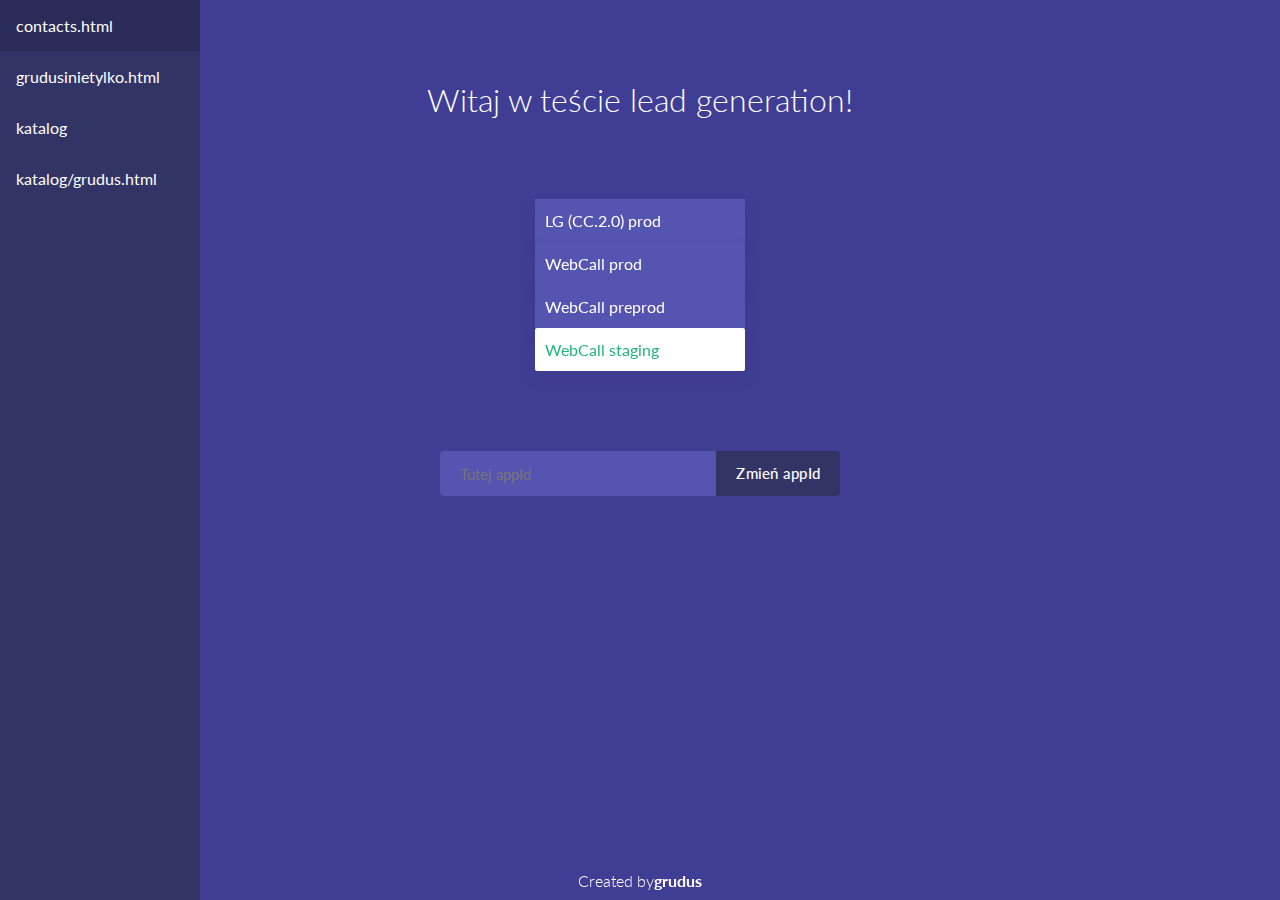
<file: index.html>
<!DOCTYPE html>
<html>

<head>
    <meta charset="utf-8" />
    <meta http-equiv="X-UA-Compatible" content="IE=edge">
    <title>Lead Generation Test</title>
    <meta name="viewport" content="width=device-width, initial-scale=1">
    <link rel="stylesheet" type="text/css" href="index.css">
    <link href="https://fonts.googleapis.com/css?family=Lato:300,400" rel="stylesheet">
</head>

<body>

    <section class="left-menu">
        <a href="contacts.html" class="navigation">contacts.html</a>
        <a href="grudusinietylko.html" class="navigation">grudusinietylko.html</a>
        <a href="katalog" class="navigation">katalog</a>
        <a href="katalog/grudus.html" class="navigation">katalog/grudus.html</a>
    </section>


    <header class="header">
        <h1 class="thin center-100">Witaj w teście lead generation!</h1>
    </header>

    <main class="content">
        <section class="radio-group">

            <label>
              <input type="radio" name="env" value="prod2"/>
              <div class="box">
                  <span>LG (CC.2.0) prod</span>
              </div>
            </label>

            <label>
              <input type="radio" name="env" value="production"/>
              <div class="box">
                  <span>WebCall prod</span>
              </div>
            </label>

            <label>
              <input type="radio" name="env" value="preprod"/>
              <div class="box">
                  <span>WebCall preprod</span>
              </div>
            </label>

            <label>
              <input type="radio" name="env" value="staging"/>
              <div class="box">
                  <span>WebCall staging</span>
              </div>
            </label>

        </section>


        <div class="input-button">
            <input placeholder="Tutej appId" id="input" class="input"></input>
            <button id="button" class="button pointer">Zmień appId</button>
        </div>
    </main>

    <footer class="footer">
        Created by
        <br/>
        <a class="created-by" href="https://github.com/grudus" target="_blank">grudus</a>
    </footer>

    <script defer type="text/javascript" src="index.js"></script>
</body>

<!-- Start of LiveChat (www.livechatinc.com) code -->
<script type="text/javascript">
    // window.__lc = window.__lc || {};
    // window.__lc.license = 11146982;
    // (function() {
    //     var lc = document.createElement('script');
    //     lc.type = 'text/javascript';
    //     lc.async = true;
    //     lc.src = ('https:' == document.location.protocol ? 'https://' : 'http://') + 'cdn.livechatinc.com/tracking.js';
    //     var s = document.getElementsByTagName('script')[0];
    //     s.parentNode.insertBefore(lc, s);
    // })();
</script>
<noscript>
  <a href="https://www.livechatinc.com/chat-with/11146982/" rel="nofollow">Chat with us</a>,
  powered by <a href="https://www.livechatinc.com/?welcome" rel="noopener nofollow" target="_blank">LiveChat</a>
</noscript>
<!-- End of LiveChat code -->


</html>
</file>
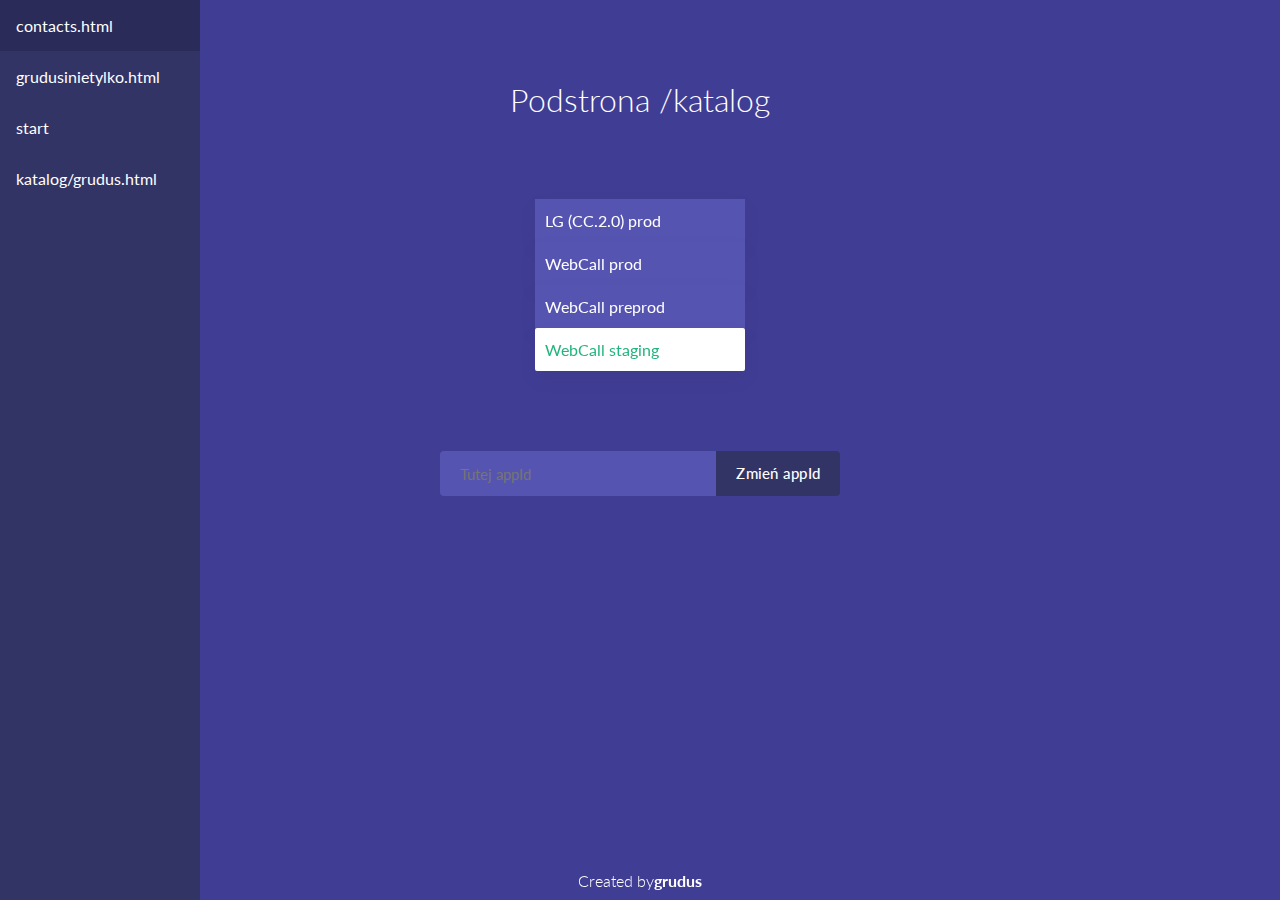
<file: katalog/index.html>
<!DOCTYPE html>
<html>

<head>
    <meta charset="utf-8" />
    <meta http-equiv="X-UA-Compatible" content="IE=edge">
    <title>Lead Generation Test</title>
    <meta name="viewport" content="width=device-width, initial-scale=1">
    <link rel="stylesheet" type="text/css" href="../index.css">
    <link href="https://fonts.googleapis.com/css?family=Lato:300,400" rel="stylesheet">
</head>

<body>



    <section class="left-menu">
        <a href="../contacts.html" class="navigation">contacts.html</a>
        <a href="../grudusinietylko.html" class="navigation">grudusinietylko.html</a>
        <a href="../index.html" class="navigation">start</a>
        <a href="grudus.html" class="navigation">katalog/grudus.html</a>
    </section>

    <header class="header">
        <h1 class="thin center-100">Podstrona /katalog</h1>
    </header>

    <main class="content">
        <section class="radio-group">

            <label>
            <input type="radio" name="env" value="prod2"/>
            <div class="box">
                <span>LG (CC.2.0) prod</span>
            </div>
          </label>

            <label>
            <input type="radio" name="env" value="production"/>
            <div class="box">
                <span>WebCall prod</span>
            </div>
          </label>

            <label>
            <input type="radio" name="env" value="preprod"/>
            <div class="box">
                <span>WebCall preprod</span>
            </div>
          </label>

            <label>
            <input type="radio" name="env" value="staging"/>
            <div class="box">
                <span>WebCall staging</span>
            </div>
          </label>

        </section>


        <div class="input-button">
            <input placeholder="Tutej appId" id="input" class="input"></input>
            <button id="button" class="button pointer">Zmień appId</button>
        </div>
    </main>

    <footer class="footer">
        Created by
        <br/>
        <a class="created-by" href="https://github.com/grudus" target="_blank">grudus</a>
    </footer>

    <script defer type="text/javascript" src="../index.js"></script>
</body>

<!-- Start of LiveChat (www.livechatinc.com) code -->
<script type="text/javascript">
    // window.__lc = window.__lc || {};
    // window.__lc.license = 11146982;
    // (function () {
    //   var lc = document.createElement('script');
    //   lc.type = 'text/javascript';
    //   lc.async = true;
    //   lc.src = ('https:' == document.location.protocol ? 'https://' : 'http://') + 'cdn.livechatinc.com/tracking.js';
    //   var s = document.getElementsByTagName('script')[0];
    //   s.parentNode.insertBefore(lc, s);
    // })();
</script>
<noscript>
  <a href="https://www.livechatinc.com/chat-with/11146982/" rel="nofollow">Chat with us</a>,
  powered by <a href="https://www.livechatinc.com/?welcome" rel="noopener nofollow" target="_blank">LiveChat</a>
</noscript>
<!-- End of LiveChat code -->


</html>
</file>
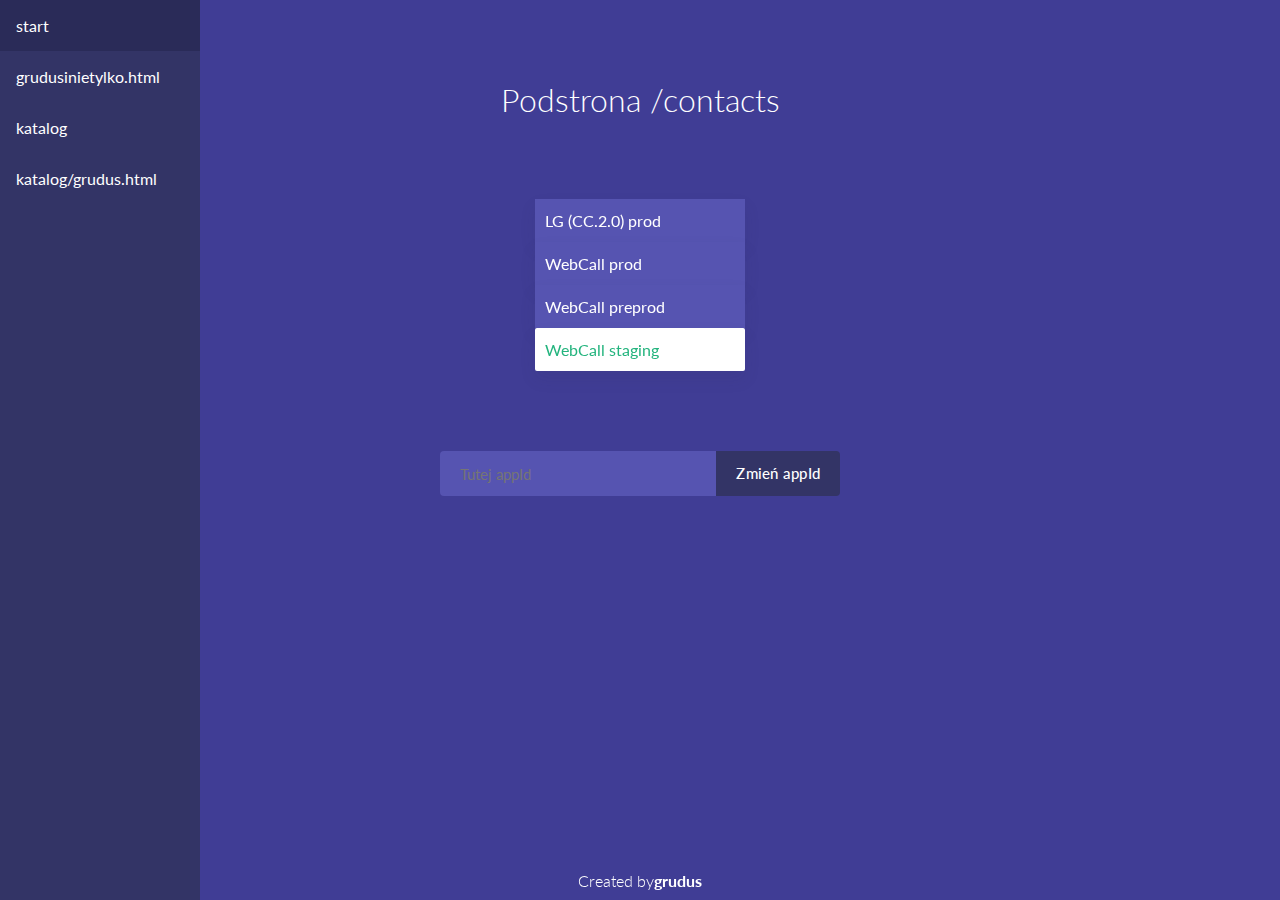
<file: contacts.html>
<!DOCTYPE html>
<html>

<head>
    <meta charset="utf-8" />
    <meta http-equiv="X-UA-Compatible" content="IE=edge">
    <title>Lead Generation Test</title>
    <meta name="viewport" content="width=device-width, initial-scale=1">
    <link rel="stylesheet" type="text/css" href="index.css">
    <link href="https://fonts.googleapis.com/css?family=Lato:300,400" rel="stylesheet">
</head>

<body>


    <section class="left-menu">
        <a href="index.html" class="navigation">start</a>
        <a href="grudusinietylko.html" class="navigation">grudusinietylko.html</a>
        <a href="katalog" class="navigation">katalog</a>
        <a href="katalog/grudus.html" class="navigation">katalog/grudus.html</a>
    </section>

    <header class="header">
        <h1 class="thin center-100">Podstrona /contacts</h1>
    </header>

    <main class="content">
        <section class="radio-group">

            <label>
            <input type="radio" name="env" value="prod2"/>
            <div class="box">
                <span>LG (CC.2.0) prod</span>
            </div>
          </label>

            <label>
            <input type="radio" name="env" value="production"/>
            <div class="box">
                <span>WebCall prod</span>
            </div>
          </label>

            <label>
            <input type="radio" name="env" value="preprod"/>
            <div class="box">
                <span>WebCall preprod</span>
            </div>
          </label>

            <label>
            <input type="radio" name="env" value="staging"/>
            <div class="box">
                <span>WebCall staging</span>
            </div>
          </label>

        </section>


        <div class="input-button">
            <input placeholder="Tutej appId" id="input" class="input"></input>
            <button id="button" class="button pointer">Zmień appId</button>
        </div>
    </main>

    <footer class="footer">
        Created by
        <br/>
        <a class="created-by" href="https://github.com/grudus" target="_blank">grudus</a>
    </footer>

    <script defer type="text/javascript" src="index.js"></script>
</body>

<!-- Start of LiveChat (www.livechatinc.com) code -->
<script type="text/javascript">
    // window.__lc = window.__lc || {};
    // window.__lc.license = 11146982;
    // (function () {
    //   var lc = document.createElement('script');
    //   lc.type = 'text/javascript';
    //   lc.async = true;
    //   lc.src = ('https:' == document.location.protocol ? 'https://' : 'http://') + 'cdn.livechatinc.com/tracking.js';
    //   var s = document.getElementsByTagName('script')[0];
    //   s.parentNode.insertBefore(lc, s);
    // })();
</script>
<noscript>
  <a href="https://www.livechatinc.com/chat-with/11146982/" rel="nofollow">Chat with us</a>,
  powered by <a href="https://www.livechatinc.com/?welcome" rel="noopener nofollow" target="_blank">LiveChat</a>
</noscript>
<!-- End of LiveChat code -->


</html>
</file>
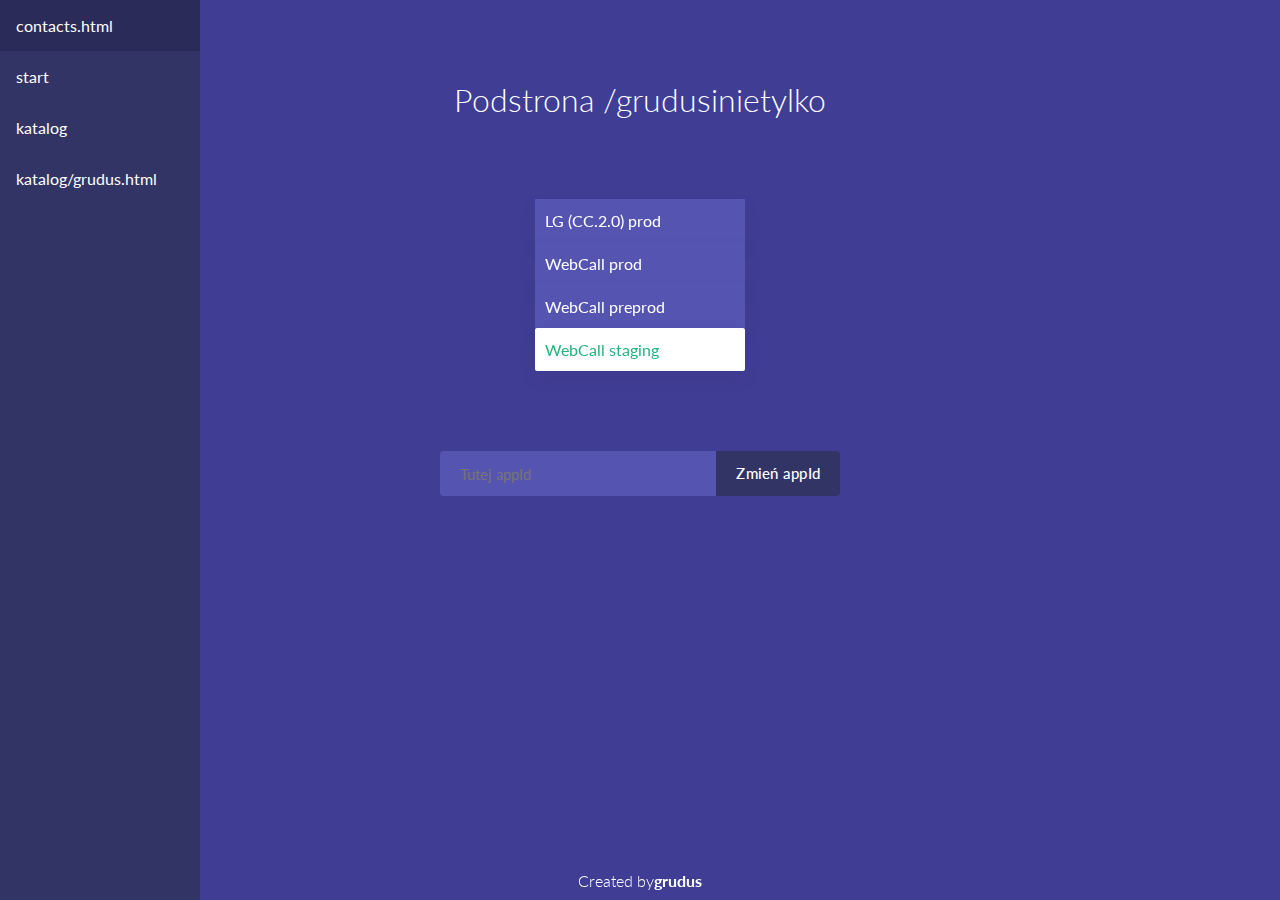
<file: grudusinietylko.html>
<!DOCTYPE html>
<html>

<head>
    <meta charset="utf-8" />
    <meta http-equiv="X-UA-Compatible" content="IE=edge">
    <title>Lead Generation Test</title>
    <meta name="viewport" content="width=device-width, initial-scale=1">
    <link rel="stylesheet" type="text/css" href="index.css">
    <link href="https://fonts.googleapis.com/css?family=Lato:300,400" rel="stylesheet">
</head>

<body>


    <section class="left-menu">
        <a href="contacts.html" class="navigation">contacts.html</a>
        <a href="index.html" class="navigation">start</a>
        <a href="katalog" class="navigation">katalog</a>
        <a href="katalog/grudus.html" class="navigation">katalog/grudus.html</a>
    </section>


    <header class="header">
        <h1 class="thin center-100">Podstrona /grudusinietylko</h1>
    </header>

    <main class="content">
        <section class="radio-group">

            <label>
            <input type="radio" name="env" value="prod2"/>
            <div class="box">
                <span>LG (CC.2.0) prod</span>
            </div>
          </label>

            <label>
            <input type="radio" name="env" value="production"/>
            <div class="box">
                <span>WebCall prod</span>
            </div>
          </label>

            <label>
            <input type="radio" name="env" value="preprod"/>
            <div class="box">
                <span>WebCall preprod</span>
            </div>
          </label>

            <label>
            <input type="radio" name="env" value="staging"/>
            <div class="box">
                <span>WebCall staging</span>
            </div>
          </label>

        </section>


        <div class="input-button">
            <input placeholder="Tutej appId" id="input" class="input"></input>
            <button id="button" class="button pointer">Zmień appId</button>
        </div>
    </main>

    <footer class="footer">
        Created by
        <br/>
        <a class="created-by" href="https://github.com/grudus" target="_blank">grudus</a>
    </footer>

    <script defer type="text/javascript" src="index.js"></script>
</body>

<!-- Start of LiveChat (www.livechatinc.com) code -->
<script type="text/javascript">
    // window.__lc = window.__lc || {};
    // window.__lc.license = 11146982;
    // (function () {
    //   var lc = document.createElement('script');
    //   lc.type = 'text/javascript';
    //   lc.async = true;
    //   lc.src = ('https:' == document.location.protocol ? 'https://' : 'http://') + 'cdn.livechatinc.com/tracking.js';
    //   var s = document.getElementsByTagName('script')[0];
    //   s.parentNode.insertBefore(lc, s);
    // })();
</script>
<noscript>
  <a href="https://www.livechatinc.com/chat-with/11146982/" rel="nofollow">Chat with us</a>,
  powered by <a href="https://www.livechatinc.com/?welcome" rel="noopener nofollow" target="_blank">LiveChat</a>
</noscript>
<!-- End of LiveChat code -->


</html>
</file>
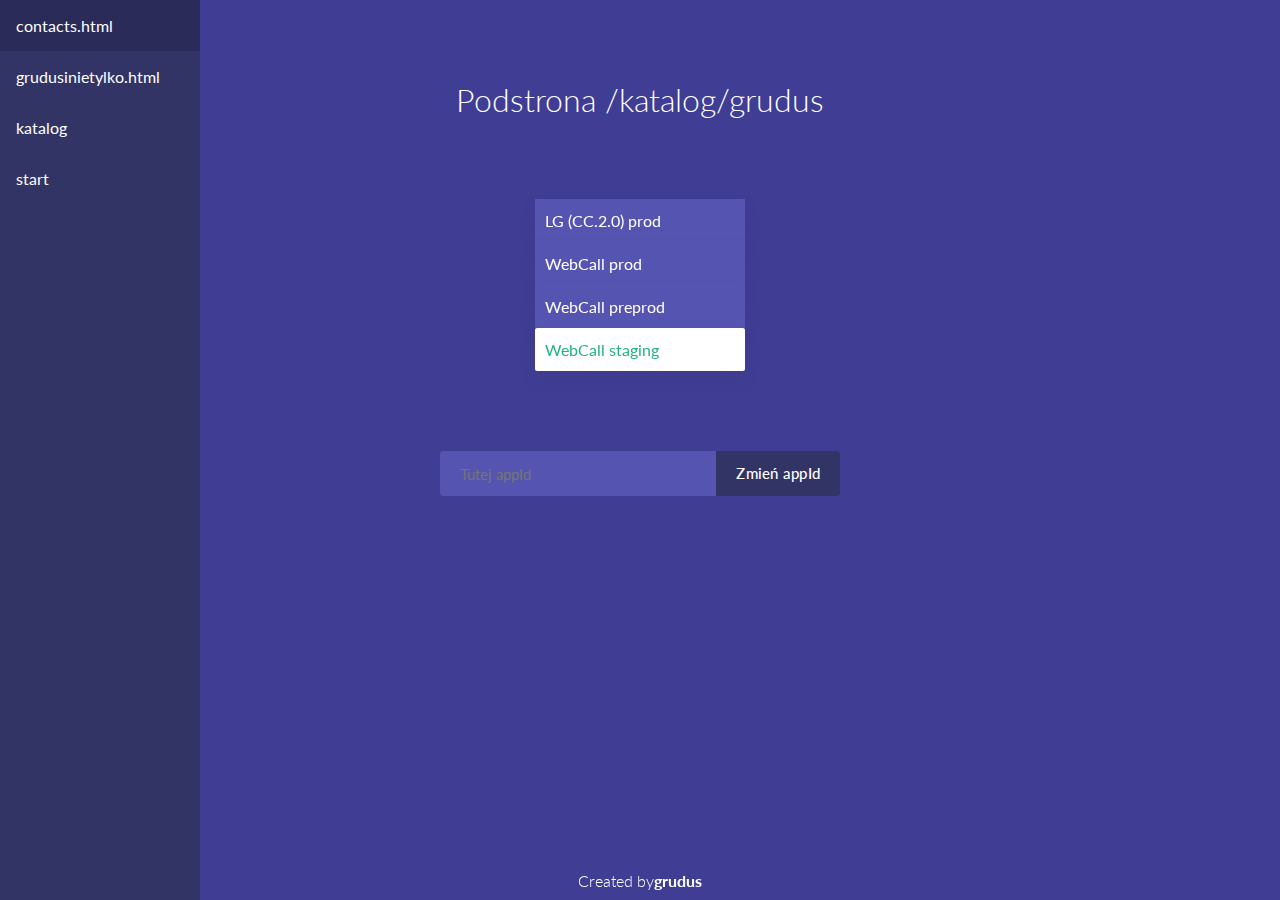
<file: katalog/grudus.html>
<!DOCTYPE html>
<html>

<head>
    <meta charset="utf-8" />
    <meta http-equiv="X-UA-Compatible" content="IE=edge">
    <title>Lead Generation Test</title>
    <meta name="viewport" content="width=device-width, initial-scale=1">
    <link rel="stylesheet" type="text/css" href="../index.css">
    <link href="https://fonts.googleapis.com/css?family=Lato:300,400" rel="stylesheet">
</head>

<body>



    <section class="left-menu">
        <a href="../contacts.html" class="navigation">contacts.html</a>
        <a href="../grudusinietylko.html" class="navigation">grudusinietylko.html</a>
        <a href="index.html" class="navigation">katalog</a>
        <a href="../index.html" class="navigation">start</a>
    </section>

    <header class="header">
        <h1 class="thin center-100">Podstrona /katalog/grudus</h1>
    </header>

    <main class="content">
        <section class="radio-group">

            <label>
            <input type="radio" name="env" value="prod2"/>
            <div class="box">
                <span>LG (CC.2.0) prod</span>
            </div>
          </label>

            <label>
            <input type="radio" name="env" value="production"/>
            <div class="box">
                <span>WebCall prod</span>
            </div>
          </label>

            <label>
            <input type="radio" name="env" value="preprod"/>
            <div class="box">
                <span>WebCall preprod</span>
            </div>
          </label>

            <label>
            <input type="radio" name="env" value="staging"/>
            <div class="box">
                <span>WebCall staging</span>
            </div>
          </label>

        </section>


        <div class="input-button">
            <input placeholder="Tutej appId" id="input" class="input"></input>
            <button id="button" class="button pointer">Zmień appId</button>
        </div>
    </main>

    <footer class="footer">
        Created by
        <br/>
        <a class="created-by" href="https://github.com/grudus" target="_blank">grudus</a>
    </footer>

    <script defer type="text/javascript" src="../index.js"></script>
</body>


<!-- Start of LiveChat (www.livechatinc.com) code -->
<script type="text/javascript">
    // window.__lc = window.__lc || {};
    // window.__lc.license = 11146982;
    // (function () {
    //   var lc = document.createElement('script');
    //   lc.type = 'text/javascript';
    //   lc.async = true;
    //   lc.src = ('https:' == document.location.protocol ? 'https://' : 'http://') + 'cdn.livechatinc.com/tracking.js';
    //   var s = document.getElementsByTagName('script')[0];
    //   s.parentNode.insertBefore(lc, s);
    // })();
</script>
<noscript>
  <a href="https://www.livechatinc.com/chat-with/11146982/" rel="nofollow">Chat with us</a>,
  powered by <a href="https://www.livechatinc.com/?welcome" rel="noopener nofollow" target="_blank">LiveChat</a>
</noscript>
<!-- End of LiveChat code -->


</html>
</file>
<file: index.css>
* {
    margin: 0;
    font-family: 'Lato', sans-serif;
}

:root {
    --headerColor: #403D95;
    --input-background: #5654B1;
    --nice-gray-background: linear-gradient(0deg, #FBFAFE 0%, white 100%);
    --button-background: #333466;
    --button-background-hover: #2A2B58;
    --text-color: white;
}

body {
    background: var(--headerColor);
}

.header {
    padding: 5rem 0 5rem 0;
    display: flex;
    flex-direction: column;
    width: 100%;
    justify-content: center;
    align-items: center;
    background: var(--headerColor);
    color: var(--text-color);   
}

.content {
    color: var(--text-color);
    display: flex;
    flex-direction: column;
    width: 100%;
    justify-content: center;
    align-items: center;
}


.input-button {
    margin-top: 80px;
    display: flex;
    width: 400px;
    justify-content: center;
    align-items: center;
}

.button {
    -webkit-flex-shrink: 0;
    -ms-flex-negative: 0;
    flex-shrink: 0;
    height: 45px;
    padding: 0 20px;
    background-color: var(--button-background);
    border: none;
    border-top-right-radius: 4px;
    border-bottom-right-radius: 4px;
    color: var(--text-color);
    font-size: 15px;
    font-weight: 500;
    letter-spacing: 0.24px;
    line-height: 1.5;
    -moz-transition: background-color 150ms;
    transition: background-color 150ms;
}

.input {
    width: 100%;
    height: 45px;
    padding: 0 20px;
    background-color: var(--input-background);
    border: none;
    border-top-left-radius: 4px;
    border-bottom-left-radius: 4px;
    color: var(--text-color);
    font-size: 15px;
    font-weight: 400;
    letter-spacing: 0;
    line-height: 1.5;
}

.footer {
    position: absolute;
    bottom: 10px;
    display: flex;
    width: 100%;
    justify-content: center;
    align-items: center;
    color: var(--text-color);
    font-weight: 300;
}

.created-by {
    color: var(--text-color);
    font-weight: bold;
    text-decoration: none;
}


.pointer {
    cursor: pointer;
}

.button:hover {
    background-color:var(--button-background-hover);
}

.m-t-30 {
    margin-top: 30px
}

.m-b-30 {
    margin-bottom: 30px
}

.thin {
    font-weight: 300 !important;
}

.center-100 {
    width: 100%;
    text-align: center;
}


/*menu */

.left-menu {
  position: fixed;
  bottom: 0;
  left: 0;

  width: 200px;
  height: 100%;
  display: flex;
  flex-direction: column;
  background: var(--button-background);
}

.navigation {
  color: white;
  text-decoration: none;
  padding: 16px;
}

.navigation:hover {
  background: var(--button-background-hover);
}


@media screen and (max-width: 600px) {
.left-menu{
    position: relative;
    top: 0;
    width: 100%;
    overflow-x: scroll;
    align-items: center;
  }
}



/* radio buttons */

.box {
    padding: 12px 10px;
    box-shadow: 0 8px 16px rgba(50,50,93,.1);
    color: white;
    transition: transform .3s cubic-bezier(.165,.84,.44,1);
    will-change: transform;
    cursor: pointer;
    background: var(--input-background);
}

.radio-group {
    width: 210px;
}


input[type="radio"] {
  display: none;
  /* Made by */
}
input[type="radio"]:checked + .box {
    background: #fff;
    color: #24b47e;
    border-radius: 2px;
}

input[type="radio"]:checked + .box span:before {
  transform: translateY(0px);
  opacity: 1;
}
input[type="radio"] .box {
  background-color: #fff;
  transition: all 250ms ease;
  will-change: transition;
  display: inline-block;
  text-align: center;
  cursor: pointer;
  position: relative;
  font-family: "Dax", sans-serif;
  font-weight: 900;
}
input[type="radio"] .box:active {
  transform: translateY(10px);
}
input[type="radio"] .box span {
  position: absolute;
  transform: translate(0, 60px);
  left: 0;
  right: 0;
  transition: all 300ms ease;
  font-size: 1.5em;
  user-select: none;
  color: #007e90;
}
input[type="radio"] .box span:before {
  font-size: 1.2em;
  font-family: FontAwesome;
  display: block;
  transform: translateY(-80px);
  opacity: 0;
  transition: all 300ms ease-in-out;
  font-weight: normal;
  color: white;
}
input[type="radio"] .front-end span:before {
  content: '\f121';
}
input[type="radio"] .back-end span:before {
  content: '\f0f4';
}
input[type="radio"] p {
  color: #fff;
  font-family: "Dax", sans-serif;
  font-weight: 400;
}
</file>
